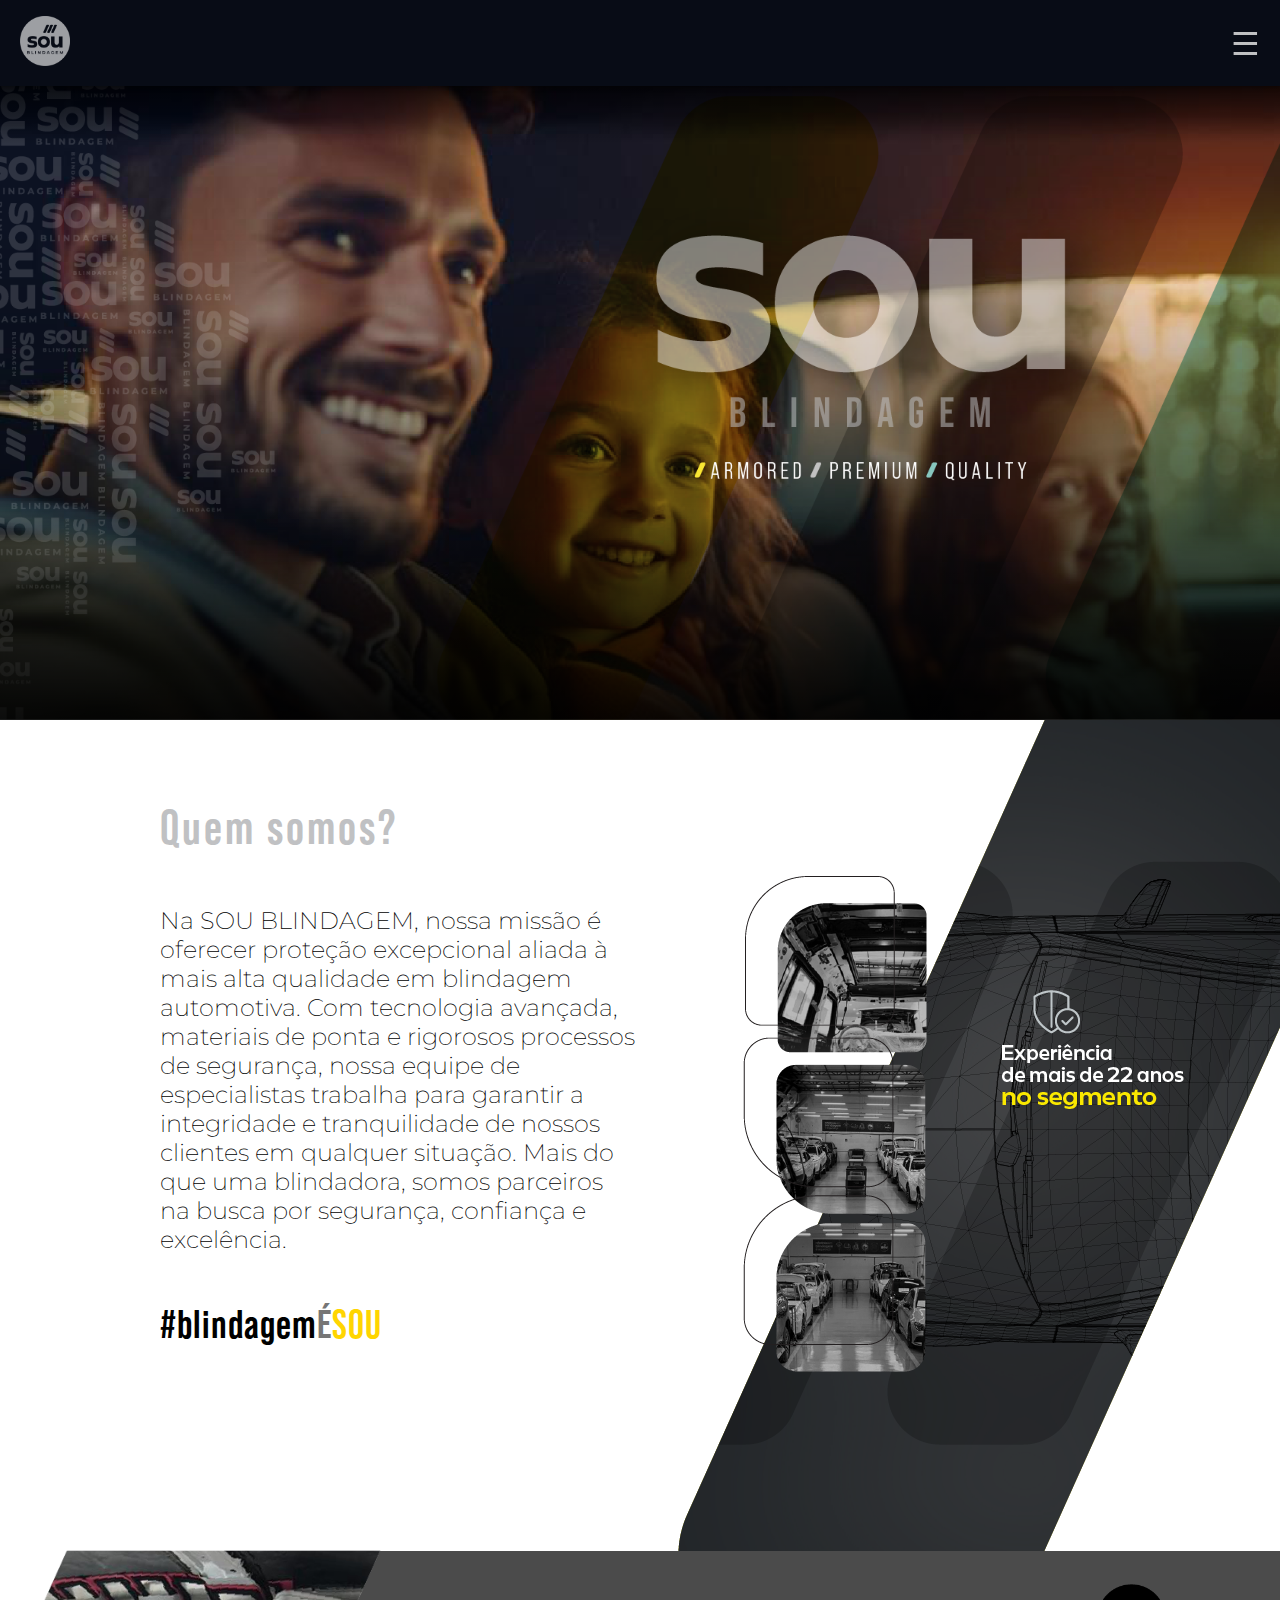
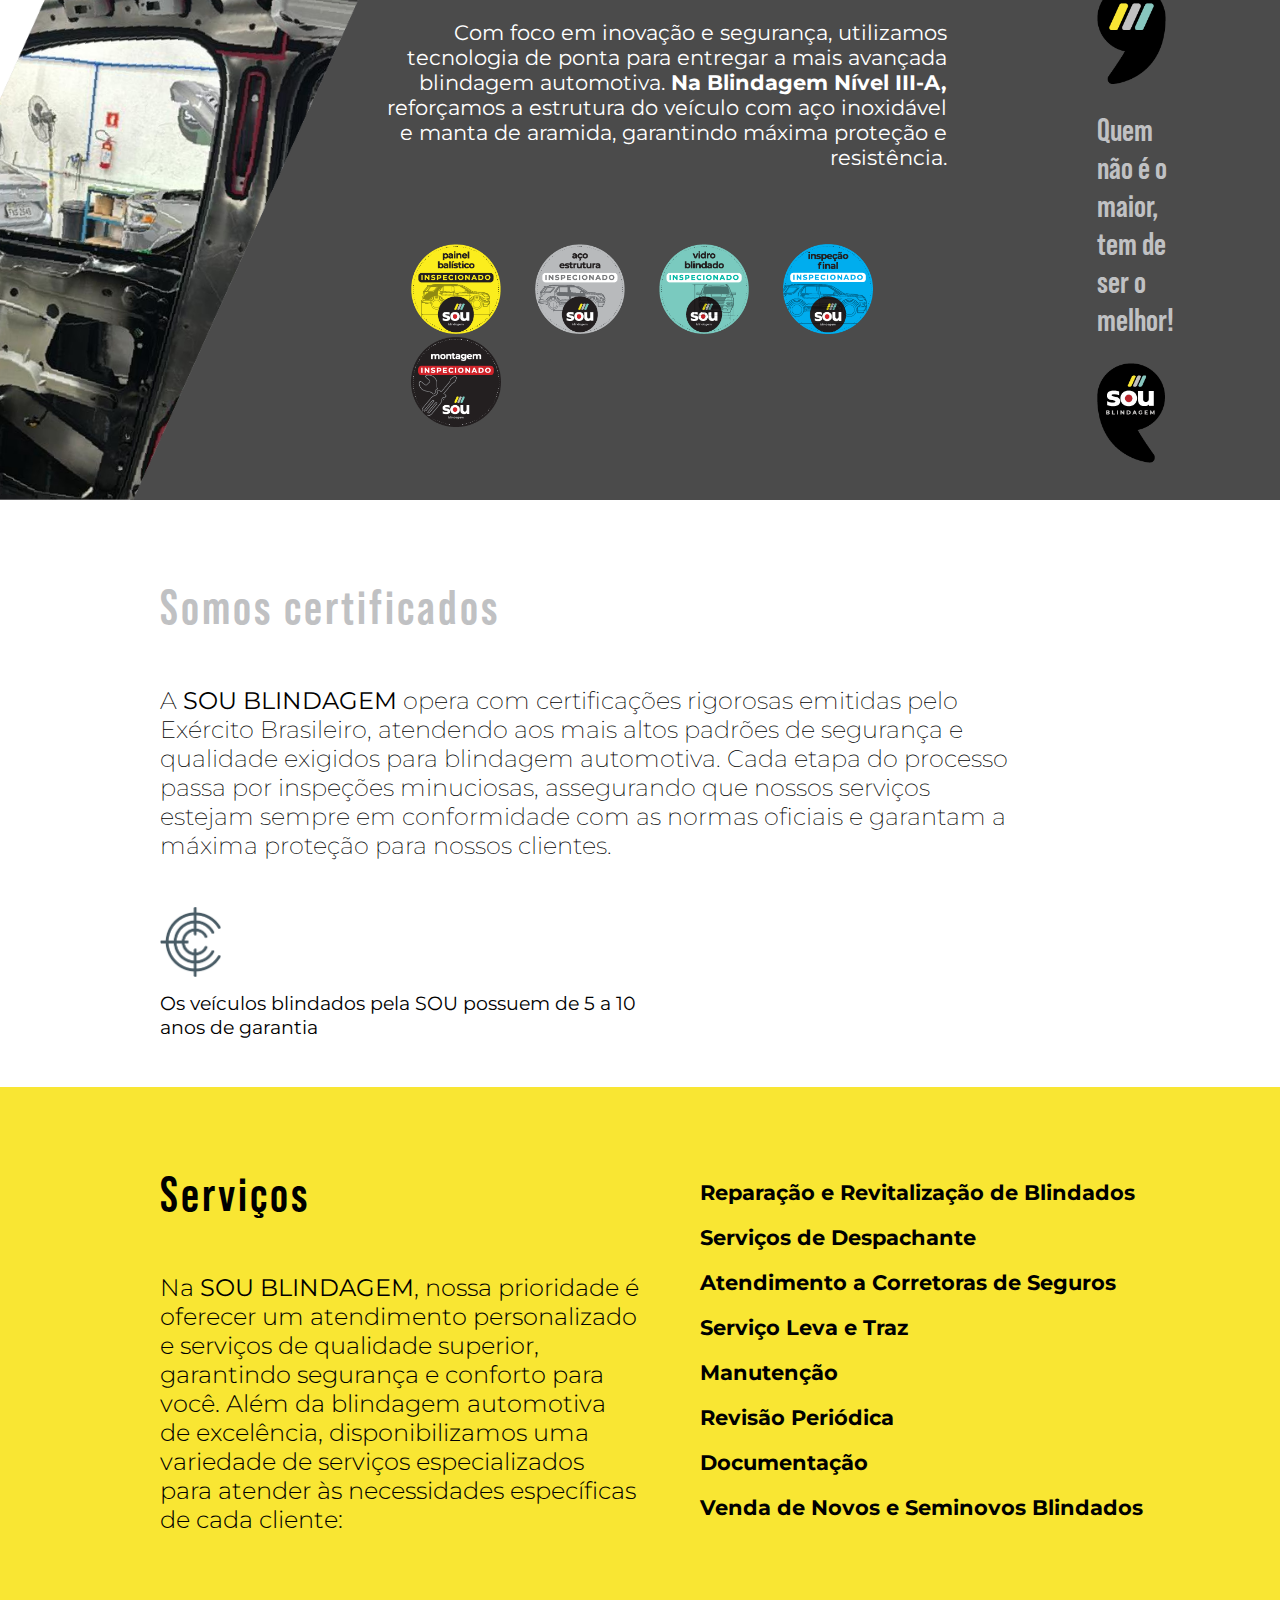
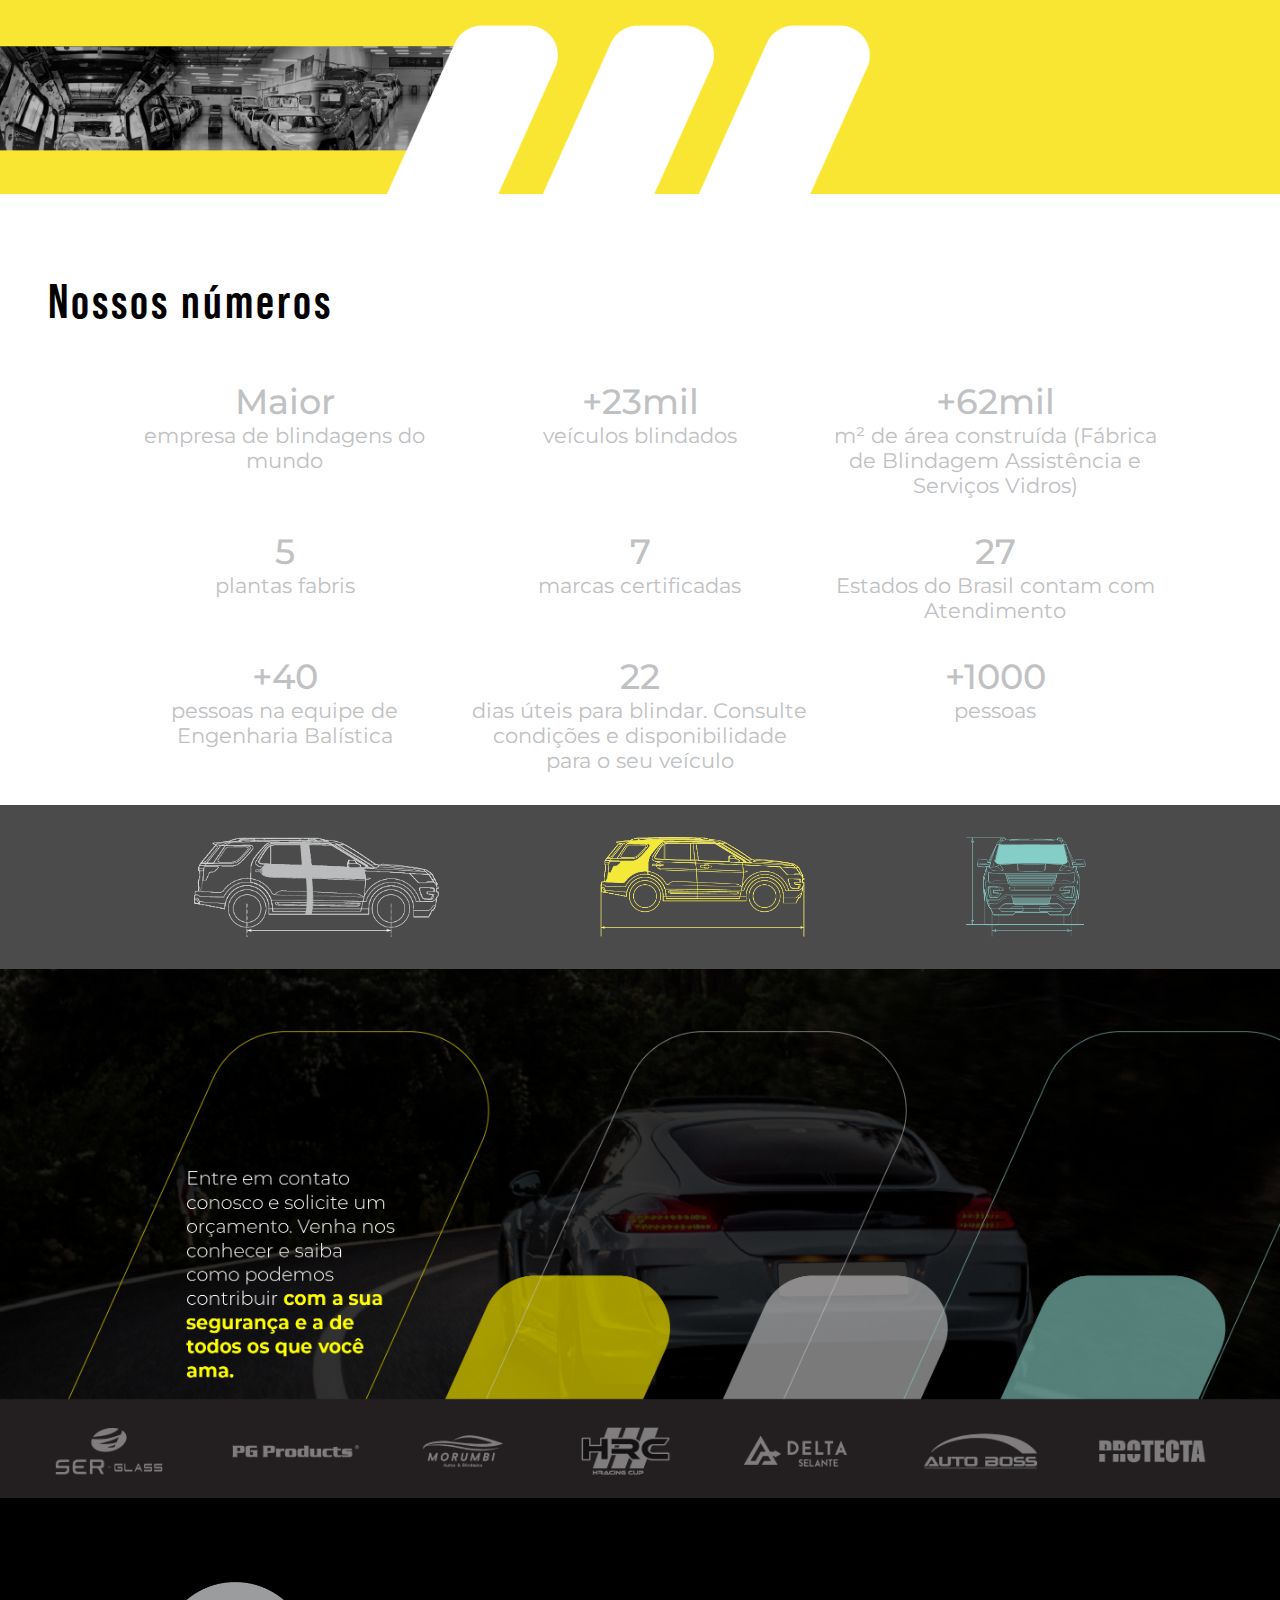
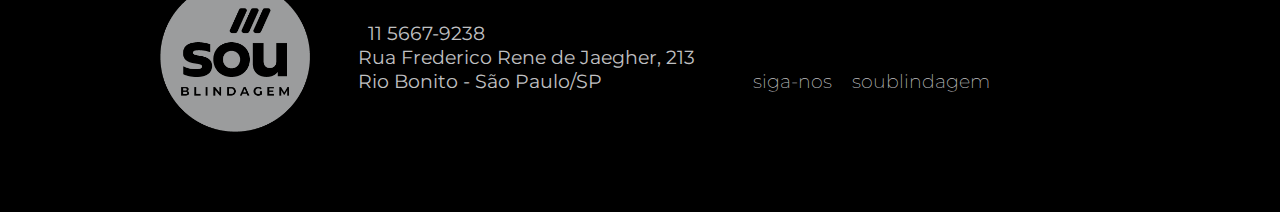
<file: index.html>
<!DOCTYPE html>
<html lang="pt-BR">

<head>
    <meta charset="UTF-8">
    <meta name="viewport" content="width=device-width, initial-scale=1.0">
    <title>SOU Blindagem</title>
    <link rel="icon" href="./assets/icon sou.png" type="image/x-icon">

    <!-- CSS -->
    <link rel="stylesheet" href="./css/style.css">

    <!-- Font Awesome -->
    <link rel="stylesheet" href="https://cdnjs.cloudflare.com/ajax/libs/font-awesome/6.7.0/css/all.min.css"
        integrity="sha512-9xKTRVabjVeZmc+GUW8GgSmcREDunMM+Dt/GrzchfN8tkwHizc5RP4Ok/MXFFy5rIjJjzhndFScTceq5e6GvVQ=="
        crossorigin="anonymous" referrerpolicy="no-referrer" />

    <!-- Google Fonts -->
    <link rel="preconnect" href="https://fonts.googleapis.com">
    <link rel="preconnect" href="https://fonts.gstatic.com" crossorigin>
    <link
        href="https://fonts.googleapis.com/css2?family=Bebas+Neue&family=Montserrat:ital,wght@0,100..900;1,100..900&display=swap"
        rel="stylesheet">
</head>

<body>

    <!-- HEADER -->
    <div class="header">
        <a href="./index.html">
            <img src="./assets/logo-sou-cinza.png" alt="Logo SOU Blindagem">
        </a>

        <!-- MENU HAMBURGUER -->
        <div class="header__hamburger" id="hamburger">
            ☰
        </div>

        <div class="header__nav" id="nav">
            <a href="./index.html#quem-somos">quem somos?</a>
            <a href="./index.html#blindagem">blindagem</a>
            <a href="./index.html#certificados">certificado</a>
            <a href="./index.html#servicos">serviços</a>
            <a href="./index.html#contato">contato</a>
            <a href="./fotos.html">galeria de fotos</a>
        </div>
    </div>
    <!-- HEADER -->


    <!-- HERO -->
    <div class="hero">
        <div class="parallax"></div>
    </div>
    <!-- FIM HERO -->




    <!-- QUEM SOMOS -->
    <div class="quem-somos" id="quem-somos">
        <div class="quem-somos__texto">
            <h1 class="container__title">Quem somos?</h1>
            <p>Na SOU BLINDAGEM, nossa missão é oferecer proteção excepcional aliada à mais alta qualidade em blindagem
                automotiva. Com tecnologia avançada, materiais de ponta e rigorosos processos de segurança, nossa equipe
                de
                especialistas trabalha para garantir a integridade e tranquilidade de nossos clientes em qualquer
                situação.
                Mais do que uma blindadora, somos parceiros na busca por segurança, confiança e excelência.</p>
            <p class="preto">#blindagem<span class="cinza">É</span><span class="amarelo">SOU</span></p>
        </div>
        <img src="./assets/banner1.png" alt="">
    </div>
    <!-- FIM QUEM SOMOS -->


    <!-- SELOS -->
    <div class="selos" id="blindagem">
        <img class="banner-selos" src="./assets/banner2.png" alt="Imagem de um carro sendo blindado">

        <div class="selos__texto">
            <p>Com foco em inovação e segurança, utilizamos tecnologia de ponta para entregar a mais avançada blindagem
                automotiva. <strong>Na Blindagem Nível III-A, </strong>reforçamos a estrutura do veículo com aço
                inoxidável e manta de
                aramida, garantindo máxima proteção e resistência.</p>

            <div class="lista__selos">
                <img src="./assets/selo-painel-balistico.png" alt="Selo Painel Balístico">
                <img src="./assets/selo-aco-estrutura.png" alt="Selo Aço Estrutura">
                <img src="./assets/selo-vidro-blindado.png" alt="Selo Vidro Blindado">
                <img src="./assets/selo-inspecao-final.png" alt="Selo Inspeção Final">
                <img src="./assets/selo-montagem.png" alt="Selo Montagem">
            </div>
        </div>

        <div class="aspas">
            <img src="./assets/aspas-icon.png" alt="Abrindo aspas">
            <p>Quem não é o maior, tem de ser o melhor!</p>
            <img src="./assets/aspas-sou.png" alt="Fechando aspas">
        </div>
    </div>
    <!-- FIM SELOS -->



    <!-- SOMOS CERTIFICADOS -->
    <div class="certificados" id="certificados">
        <div class="certificados__texto">
            <h1 class="container__title">Somos certificados</h1>
            <p>A <strong>SOU BLINDAGEM</strong> opera com certificações rigorosas emitidas pelo Exército Brasileiro,
                atendendo aos mais
                altos padrões de segurança e qualidade exigidos para blindagem automotiva. Cada etapa do processo passa
                por inspeções minuciosas, assegurando que nossos serviços estejam sempre em conformidade com as normas
                oficiais e garantam a máxima proteção para nossos clientes.</p>

            <div class="container__garantia">
                <img src="./assets/icone-garantia.png" alt="Ícone de alvo">
                <p class="texto-garantia"><strong>Os veículos blindados pela SOU possuem de 5 a 10 anos de garantia</strong></p>
            </div>
        </div>
        <img class="banner-certificados" src="./assets/banner3.png" alt="Banner com carros blindados">
    </div>
    <!-- FIM SOMOS CERTIFICADOS -->


    <!-- SERVICOS -->
    <div class="servicos" id="servicos">
        <div class="servicos__texto">
            <div class="texto__esquerda">
                <h1 class="container__title black">Serviços</h1>
                <p>Na <strong>SOU BLINDAGEM</strong>, nossa prioridade é oferecer um atendimento personalizado e
                    serviços de qualidade
                    superior, garantindo segurança e conforto para você. Além da blindagem automotiva de excelência,
                    disponibilizamos uma variedade de serviços especializados para atender às necessidades específicas
                    de cada cliente:</p>
            </div>
            <div class="texto__direita">
                <p>Reparação e Revitalização de Blindados</p>
                <p>Serviços de Despachante</p>
                <p>Atendimento a Corretoras de Seguros</p>
                <p>Serviço Leva e Traz</p>
                <p>Manutenção</p>
                <p>Revisão Periódica</p>
                <p>Documentação</p>
                <p>Venda de Novos e Seminovos Blindados</p>
            </div>
        </div>

        <div class="rodape__servicos">
            <img src="./assets/banner5.png" alt="Rodapé com imagens de blindagem">
        </div>

        <div class="banner__lateral">
            <img src="./assets/banner4.png" alt="Carros em processo de blindagem">
        </div>
    </div>
    <!-- FIM SERVICOS -->



    <!-- NUMEROS -->
    <div class="numeros" id="numeros">
        <div class="numeros__texto">
            <h1 class="container__title black">Nossos números</h1>
            <div class="numeros__list">
                <div class="numeros__item">
                    <p class="numeros__item__title">Maior</p>
                    <p class="numeros__item__desc">empresa de blindagens do mundo</p>
                </div>

                <div class="numeros__item">
                    <p class="numeros__item__title">+23mil</p>
                    <p class="numeros__item__desc">veículos blindados</p>
                </div>

                <div class="numeros__item">
                    <p class="numeros__item__title">+62mil</p>
                    <p class="numeros__item__desc">m² de área construída (Fábrica de Blindagem Assistência e Serviços
                        Vidros)</p>
                </div>

                <div class="numeros__item">
                    <p class="numeros__item__title">5</p>
                    <p class="numeros__item__desc">plantas fabris</p>
                </div>

                <div class="numeros__item">
                    <p class="numeros__item__title">7</p>
                    <p class="numeros__item__desc">marcas certificadas</p>
                </div>

                <div class="numeros__item">
                    <p class="numeros__item__title">27</p>
                    <p class="numeros__item__desc">Estados do Brasil contam com Atendimento</p>
                </div>

                <div class="numeros__item">
                    <p class="numeros__item__title">+40</p>
                    <p class="numeros__item__desc">pessoas na equipe de Engenharia Balística</p>
                </div>

                <div class="numeros__item">
                    <p class="numeros__item__title">22</p>
                    <p class="numeros__item__desc">dias úteis para blindar. Consulte condições e disponibilidade para o
                        seu veículo</p>
                </div>

                <div class="numeros__item">
                    <p class="numeros__item__title">+1000</p>
                    <p class="numeros__item__desc">pessoas</p>
                </div>
            </div>
        </div>

        <div class="banner__lateral">
            <img src="./assets/banner6.png" alt="Imagem da SOU Blindagem">
        </div>
    </div>

    <div class="rodape__numeros">
        <img src="./assets/carro-cinza.png" alt="Silhueta de um carro">
        <img src="./assets/carro-amarelo.png" alt="Silhueta de um carro">
        <img src="./assets/carro-azul.png" alt="Silhueta de um carro">
    </div>
    <!-- FIM NUMEROS -->


    <!-- RODAPÉ -->
    <div class="rodape" id="contato">
        <img src="./assets/banner-rodape-v6.jpg" alt="">

        <div class="rodape__infos">
            <img src="./assets/logo-sou-cinza.png" alt="Logo SOU Blindagem">

            <div class="rodape__textos">
                <div class="rodape__bloco1">

                    <div class="tel">
                        <i class="fa-solid fa-phone" style="color: #c0c1c3;"></i>
                        <p>11 5667-9238</p>
                    </div>
                    <div class="rodape__endereco">
                        <p>Rua Frederico Rene de Jaegher, 213</p>
                        <p>Rio Bonito - São Paulo/SP</p>
                    </div>
                </div>

                <a href="https://www.instagram.com/soublindagem/" target="_blank">
                    <div class="rodape__insta">
                        <p>siga-nos</p>
                        <i class="fa-brands fa-instagram" style="color: #c0c1c3;"></i>
                        <p>soublindagem</p>
                    </div>
                </a>
            </div>
        </div>

    </div>


    <script src="./js/menu.js"></script>

</body>

</html>
</file>
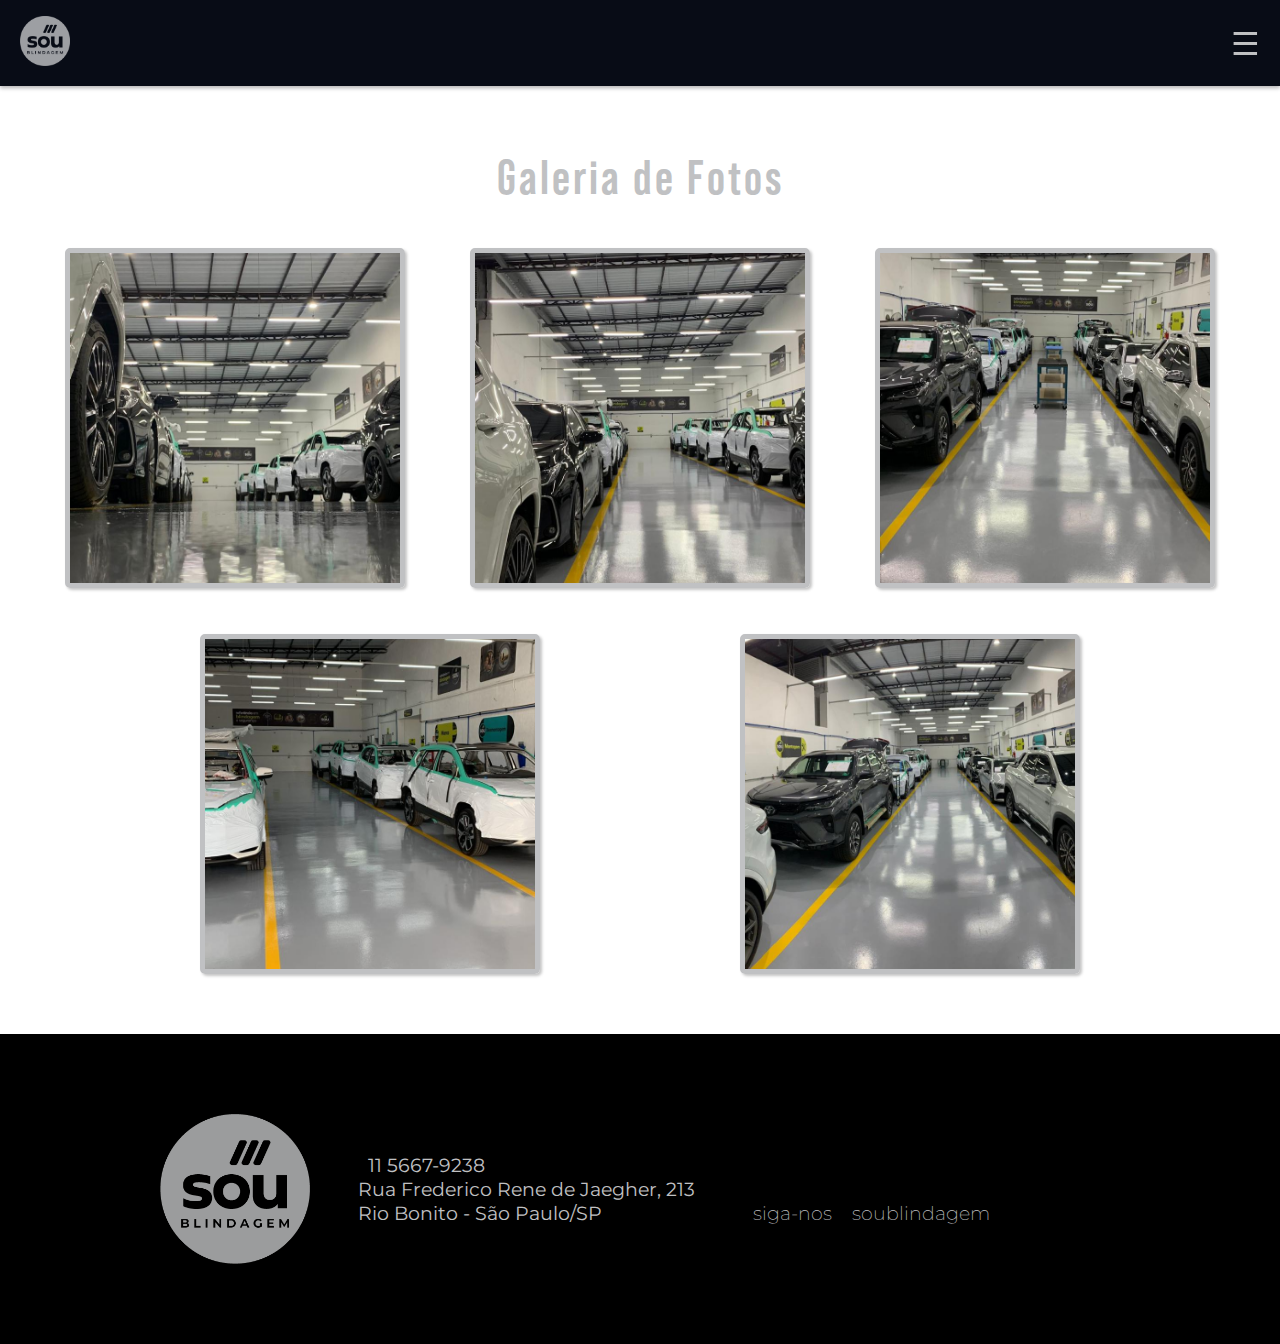
<file: fotos.html>
<!DOCTYPE html>
<html lang="pt-BR">

<head>
    <meta charset="UTF-8">
    <meta name="viewport" content="width=device-width, initial-scale=1.0">
    <title>Galeria de Fotos</title>
    <link rel="icon" href="./assets/icon sou.png" type="image/x-icon">

    <!-- CSS -->
    <link rel="stylesheet" href="./css/fotos.css">

    <!-- Font Awesome -->
    <link rel="stylesheet" href="https://cdnjs.cloudflare.com/ajax/libs/font-awesome/6.7.0/css/all.min.css"
        integrity="sha512-9xKTRVabjVeZmc+GUW8GgSmcREDunMM+Dt/GrzchfN8tkwHizc5RP4Ok/MXFFy5rIjJjzhndFScTceq5e6GvVQ=="
        crossorigin="anonymous" referrerpolicy="no-referrer" />

    <!-- Google Fonts -->
    <link rel="preconnect" href="https://fonts.googleapis.com">
    <link rel="preconnect" href="https://fonts.gstatic.com" crossorigin>
    <link
        href="https://fonts.googleapis.com/css2?family=Bebas+Neue&family=Montserrat:ital,wght@0,100..900;1,100..900&display=swap"
        rel="stylesheet">
</head>

<body>

    <!-- HEADER -->
    <div class="header">
        <a href="./index.html">
            <img src="./assets/logo-sou-cinza.png" alt="Logo SOU Blindagem">
        </a>

        <!-- MENU HAMBURGUER -->
        <div class="header__hamburger" id="hamburger">
            ☰
        </div>

        <div class="header__nav" id="nav">
            <a href="./index.html#quem-somos">quem somos?</a>
            <a href="./index.html#blindagem">blindagem</a>
            <a href="./index.html#certificados">certificado</a>
            <a href="./index.html#servicos">serviços</a>
            <a href="./index.html#contato">contato</a>
            <a href="./fotos.html">galeria de fotos</a>
        </div>
    </div>
    <!-- HEADER -->
    
    <main>
        <h1 class="container__title">Galeria de Fotos</h1>
    
        <div class="gallery-container">
            <a href="#img1" class="gallery-items">
                <img src="./assets/galeria/01.jpeg" alt="Foto SOU Blindagem">
            </a>
            <a href="#img2" class="gallery-items">
                <img src="./assets/galeria/02.jpeg" alt="Foto SOU Blindagem">
            </a>
            <a href="#img3" class="gallery-items">
                <img src="./assets/galeria/03.jpeg" alt="Foto SOU Blindagem">
            </a>
            <a href="#img4" class="gallery-items">
                <img src="./assets/galeria/04.jpeg" alt="Foto SOU Blindagem">
            </a>
            <a href="#img5" class="gallery-items">
                <img src="./assets/galeria/05.jpeg" alt="Foto SOU Blindagem">
            </a>
        </div>
    
        <!-- Modal para imagens -->
        <div class="lightbox" id="img1">
            <a href="#!" class="close">×</a>
            <img src="./assets/galeria/01.jpeg" alt="Foto SOU Blindagem">
            <a href="#img5" class="prev">←</a>
            <a href="#img2" class="next">→</a>
        </div>
        <div class="lightbox" id="img2">
            <a href="#!" class="close">×</a>
            <img src="./assets/galeria/02.jpeg" alt="Foto SOU Blindagem">
            <a href="#img1" class="prev">←</a>
            <a href="#img3" class="next">→</a>
        </div>
        <div class="lightbox" id="img3">
            <a href="#!" class="close">×</a>
            <img src="./assets/galeria/03.jpeg" alt="Foto SOU Blindagem">
            <a href="#img2" class="prev">←</a>
            <a href="#img4" class="next">→</a>
        </div>
        <div class="lightbox" id="img4">
            <a href="#!" class="close">×</a>
            <img src="./assets/galeria/04.jpeg" alt="Foto SOU Blindagem">
            <a href="#img3" class="prev">←</a>
            <a href="#img5" class="next">→</a>
        </div>
        <div class="lightbox" id="img5">
            <a href="#!" class="close">×</a>
            <img src="./assets/galeria/05.jpeg" alt="Foto SOU Blindagem">
            <a href="#img4" class="prev">←</a>
            <a href="#img1" class="next">→</a>
        </div>
    </main>
    

    <div class="rodape" id="contato">
        <div class="rodape__infos">
            <img src="./assets/logo-sou-cinza.png" alt="Logo SOU Blindagem">

            <div class="rodape__textos">
                <div class="rodape__bloco1">

                    <div class="tel">
                        <i class="fa-solid fa-phone" style="color: #c0c1c3;"></i>
                        <p>11 5667-9238</p>
                    </div>
                    <div class="rodape__endereco">
                        <p>Rua Frederico Rene de Jaegher, 213</p>
                        <p>Rio Bonito - São Paulo/SP</p>
                    </div>
                </div>

                <a href="https://www.instagram.com/soublindagem/" target="_blank">
                    <div class="rodape__insta">
                        <p>siga-nos</p>
                        <i class="fa-brands fa-instagram" style="color: #c0c1c3;"></i>
                        <p>soublindagem</p>
                    </div>
                </a>
            </div>
        </div>

    </div>

</body>

</html>
</file>
<file: css/style.css>
* {
    border: 0;
    margin: 0;
    box-sizing: border-box;
    font-family: "Montserrat", sans-serif;
    scroll-behavior: smooth;
    scroll-padding: 100px;
}

a {
    text-decoration: none;
    color: inherit;
}

@font-face {
    font-family: 'Bebas Neue Pro Bold';
    src: url(../fontes/Bebas\ Neue\ Pro\ Bold.otf);
}

:root {
    --cor-azul-escuro: #080c16;
    --cor-cinza-claro: #c0c1c3;
    --cor-cinza-escuro: #4b4b4b;
    --cor-cinza-escuro2: #767676;
    --cor-amarelo: #f9e633;
    --cor-amarelo2: #ffd500;
    --cor-verde-sou: #87c7bf;
    --cor-branco: #ffffff;
    --cor-preto: #000000;
}

.container__title {
    font-family: "Bebas Neue Pro Bold", sans-serif;
    font-size: 3rem;
    color: var(--cor-cinza-claro);
    letter-spacing: 3px;
}

.black {
    color: var(--cor-preto);
}


/* HEADER */
.header {
    display: flex;
    justify-content: space-between;
    align-items: center;
    background-color: var(--cor-azul-escuro);
    padding-inline: 6rem;
    padding-block: 1rem;
    position: fixed;
    top: 0;
    left: 0;
    width: 100%;
    z-index: 1000;
    box-shadow: 0 2px 4px rgba(0, 0, 0, 0.3);

    img {
        height: 100px;
    }

    .header__nav a {
        text-transform: uppercase;
        color: var(--cor-cinza-claro);
        font-weight: 200;
        margin-inline: 1.5rem;
    }

    /* Menu Hambúrguer */
    .header__hamburger {
        display: none;
        font-size: 2rem;
        cursor: pointer;
    }
}

/* Estilo Responsivo para Telas Menores (MENU) */
@media (max-width: 1300px) {

    .header {
        padding-block: 1rem;

        padding-inline: 20px;

        a {
            img {
                height: 50px;
            }
        }

        .header__nav {
            position: absolute;
            top: 30px;
            right: 0;
            width: 100%;
            flex-direction: column;
            background-color: var(--cor-azul-escuro);
            display: none;
            z-index: 1;
            margin-top: 50px;
        }

        .header__nav a {
            padding: 15px 0;
            text-align: center;
            border-bottom: 1px solid #ccc;
            font-size: 1.5rem;
        }

        .header__nav.open {
            display: flex;
            animation: fadeIn 0.3s ease-in-out;
        }

        .header__hamburger {
            color: var(--cor-cinza-claro);
            display: block;
        }
    }
}

/* Animação Fade-In */
@keyframes fadeIn {
    from {
        opacity: 0;
    }

    to {
        opacity: 1;
    }
}

/* FIM HEADER */



/* HERO */
/* .hero {

    img {
        width: 100%;
        margin-top: -10px;
    }
} */
/* FIM HERO */

/* HERO */
.hero {
    position: relative;
    height: 100vh;
    overflow: hidden;

    .parallax {
        position: absolute;
        top: 0;
        left: 0;
        width: 100%;
        height: fit-content;
        height: 100%;
        background-image:
            linear-gradient(to bottom, rgba(0, 0, 0, 0.8) 10%, rgba(0, 0, 0, 0) 20%, rgba(0, 0, 0, 0) 70%, rgba(0, 0, 0, 0.8) 100%),
            url('../assets/banner-principal-v2.png');
        background-size: cover;
        background-position: center 20%;
        background-attachment: fixed;
        background-repeat: no-repeat;
    }
}

@media screen and (max-width: 1500px) {
    .hero {
        height: 80vh;
    }

    .hero .parallax {
        background-position: center 40%;
        background-attachment: scroll;
    }
}

/* Para Smartphones Grandes */
@media screen and (max-width: 1200px) {
    .hero {
        height: 60vh;
    }

    .hero .parallax {
        background-position: center top;
        background-attachment: scroll;
    }
}

/* Para Smartphones Pequenos */
@media screen and (max-width: 900px) {
    .hero {
        height: 50vh;
    }

    .hero .parallax {
        background-position: center top;
        background-attachment: scroll;
    }
}

/* Para Smartphones Médios */
@media screen and (max-width: 750px) {
    .hero {
        height: 40vh;
    }

    .hero .parallax {
        background-position: center top;
        background-attachment: scroll;
    }
}

/* Para Smartphones Pequenos */
@media screen and (max-width: 600px) {
    .hero {
        margin-top: 80px;
        height: 35vh;
    }

    .hero .parallax {
        background-position: center top;
        background-attachment: scroll;
    }
}

/* Para Telas Muito Pequenas */
@media screen and (max-width: 500px) {
    .hero {
        height: 40vh;
    }

    .hero .parallax {
        background-position: center top;
        background-attachment: scroll;
    }
}

/* Para Telas Muito Estreitas */
@media screen and (max-width: 400px) {
    .hero {
        height: 35vh;
    }

    .hero .parallax {
        background-position: center top;
        background-attachment: scroll;
    }
}

/* FIM HERO */


/* QUEM SOMOS */
.quem-somos {
    display: flex;

    .quem-somos__texto {
        padding-left: 10rem;
        padding-top: 5rem;

        p {
            margin-block: 3rem;
            font-size: 1.5rem;
            font-weight: 200;
            width: 55%;
        }

        p.preto {
            font-size: 2.5rem;
            font-family: "Bebas Neue Pro Bold", sans-serif;
            letter-spacing: 1px;

            span.cinza {
                font-size: 2.5rem;
                font-family: "Bebas Neue Pro Bold", sans-serif;
                color: var(--cor-cinza-escuro2);
            }

            span.amarelo {
                font-size: 2.5rem;
                font-family: "Bebas Neue Pro Bold", sans-serif;
                color: var(--cor-amarelo2);
            }
        }
    }

    img {
        margin-top: -10px;
        z-index: -1;
        height: fit-content;
    }
}

/* FIM QUEM SOMOS */


/* SELOS */
.selos {
    display: flex;
    align-items: center;
    width: 100%;
    margin-top: -1px;
    background-color: var(--cor-cinza-escuro);

    img {
        margin-top: -1px;
        height: 550px;

    }

    .selos__texto {
        padding-right: 150px;
        display: flex;
        flex-direction: column;
        align-items: flex-end;

        p {
            color: var(--cor-branco);
            width: 50%;
            font-size: 1.3rem;
            text-align: right;
            margin-bottom: 75px;
        }

        .lista__selos {

            img {
                margin-left: 30px;
                height: 90px;
                transition: .5s;
            }

            img:hover {
                transform: scale(1.2);
            }
        }
    }

    .aspas {
        padding-right: 100px;

        img {
            height: 150px;
        }

        p {
            color: var(--cor-cinza-claro);
            font-family: "Bebas Neue Pro Bold", sans-serif;
            font-size: 2rem;
            margin-block: 1.5rem;
        }
    }
}

/* FIM SELOS */


/* CERTIFICADOS */
.certificados {
    display: flex;

    .certificados__texto {
        padding-left: 10rem;
        padding-top: 5rem;

        p {
            margin-block: 3rem;
            font-size: 1.5rem;
            font-weight: 200;
            width: 55%;
        }

        img {
            height: 70px;
        }

        p.texto-garantia {
            font-size: 1.2rem;
            width: 25%;
            margin-top: 10px;
        }

    }

    img {
        margin-top: -1px;
        height: fit-content;
    }
}

/* FIM CERTIFICADOS */


/* SERVICOS */
.servicos {
    background-color: var(--cor-amarelo);
    position: relative;


    .servicos__texto {
        display: flex;
        align-items: center;
        margin-bottom: 30px;

        .texto__esquerda {
            width: 40%;
            padding-left: 10rem;
            padding-top: 5rem;

            p {
                margin-block: 3rem;
                font-size: 1.5rem;
                font-weight: 300;
            }
        }

        .texto__direita {
            margin-left: 100px;
            margin-top: 50px;


            p {
                font-size: 1.5rem;
                font-weight: 700;
                margin-bottom: 20px;
            }
        }
    }

    .rodape__servicos {

        img {
            transform: scale(1.2);
        }
    }

    .banner__lateral {
        position: absolute;
        top: 0;
        right: 0;
        width: 25%;
        height: 100%;
        overflow: hidden;
        display: flex;
        align-items: center;
        justify-content: right
    }
}

/* FIM SERVIÇOS */


/* NOSSOS NÚMEROS */
.numeros {
    width: 100%;
    position: relative;

    .numeros__texto {
        padding-left: 10rem;
        padding-top: 5rem;

        .numeros__list {
            margin-top: 3rem;
            display: flex;
            flex-wrap: wrap;
            width: 70%;

            .numeros__item {
                color: var(--cor-cinza-claro);
                display: flex;
                flex-direction: column;
                align-items: center;
                text-align: center;
                width: 30%;
                margin-bottom: 2rem;

                .numeros__item__title {
                    font-size: 2.2rem;
                    font-weight: 500;

                }

                .numeros__item__desc {
                    font-size: 1.3rem;
                    width: 95%;
                }
            }

        }
    }

    .banner__lateral {
        position: absolute;
        top: 0;
        right: 0;
        overflow: hidden;

        img {
            margin-right: -100px;
        }
    }
}

.rodape__numeros {
    background-color: var(--cor-cinza-escuro);
    display: flex;
    justify-content: space-evenly;
    padding: 2.5rem;

    img {
        transition: .5s;
        height: 140px;
    }

    img:hover {
        transform: scale(1.1);
    }
}

/* FIM NUMEROS */


/* RODAPE */
.rodape {
    width: 100%;
    background-color: var(--cor-preto);

    img {
        width: 100%;
    }

    .rodape__infos {
        padding-left: 10rem;
        padding-block: 5rem;
        display: flex;
        align-items: center;


        img {
            width: fit-content;
            height: 200px;
        }

        .rodape__textos {
            color: var(--cor-cinza-claro);
            margin-left: 3rem;
            font-weight: 400;
            font-size: 1.5rem;
            display: flex;
            align-items: flex-end;


            .tel {
                display: flex;
                align-items: center;

                p {
                    margin-left: 10px;
                }
            }

            .rodape__insta {
                display: flex;
                align-items: center;
                margin-left: 3rem;

                p {
                    margin-inline: 10px;
                    font-weight: 200;
                }

                i {
                    font-size: 2.5rem;
                }
            }
        }
    }
}

/* FIM RODAPE */


/* MEDIA QUERIES */

@media screen and (max-width: 1800px) {

    .certificados {
        display: flex;

        .certificados__texto {
            p {
                width: 80%;
            }

            p.texto-garantia {
                width: 30%;
            }
        }
    }


    .numeros {
        .banner__lateral {
            img {
                margin-right: -200px;
            }
        }
    }

    .rodape__numeros {
        background-color: var(--cor-cinza-escuro);
        display: flex;
        justify-content: space-evenly;
        padding: 2.5rem;

        img {
            transition: .5s;
            height: 140px;
        }

        img:hover {
            transform: scale(1.1);
        }
    }



}

@media screen and (max-width: 1700px) {

    .selos {
        img.banner-selos {
            margin-left: -100px;
        }

        .selos__texto {
            p {
                width: 90%;
            }
        }

        .aspas {
            width: 40%;

            img {
                height: 100px;
            }
        }
    }
}

@media screen and (max-width: 1600px) {

    .servicos {
        .servicos__texto {

            .texto__esquerda {
                width: 40%;
                padding-left: 10rem;
                padding-top: 5rem;

                p {
                    margin-block: 3rem;
                    font-size: 1.5rem;
                    font-weight: 300;
                }
            }

            .texto__direita {
                margin-left: 60px;
                margin-top: 50px;


                p {
                    font-size: 1.3rem;
                    font-weight: 700;
                    margin-bottom: 20px;
                }
            }
        }

        .rodape__servicos {

            img {
                margin-left: -10px;
            }
        }

        .banner__lateral {
            width: 20%;
        }
    }
}

@media screen and (max-width: 1500px) {

    .selos {
        img.banner-selos {
            margin-left: -180px;
        }

        .selos__texto {
            p {
                width: 100%;
            }
        }

        .aspas {
            width: 40%;

            img {
                height: 100px;
            }
        }
    }

    .numeros {
        .numeros__texto {
            padding-left: 3rem;
        }
    }


}


@media screen and (max-width: 1600px) {

    .quem-somos {
        .quem-somos__texto {
            p {
                width: 85%;
            }
        }
    }

    .certificados {
        .certificados__texto {
            p {
                width: 100%;
            }

            p.texto-garantia {
                width: 60%;
            }
        }
    }

}


@media screen and (max-width: 1400px) {

    .quem-somos {
        overflow: hidden;

        .quem-somos__texto {
            p {
                width: 100%;
            }
        }

        img {
            margin-right: -170px;
        }
    }

    .servicos {
        .rodape__servicos {
            img {
                transform: scale(.9);
                margin-left: -55px;
                margin-bottom: -15px;
            }
        }
    }

    .numeros {
        .numeros__texto {
            .numeros__list {
                width: 65%;
            }
        }
    }
}

@media screen and (max-width: 1300px) {

    .servicos {
        .banner__lateral {
            display: none;
        }

        .servicos__texto {
            width: 100%;

            .texto__esquerda {
                width: 50%;
            }
        }
    }

    .certificados {
        .certificados__texto {
            width: 80%;
        }


        img.banner-certificados {
            display: none;
        }
    }

    .numeros {
        .numeros__texto {
            padding-inline: 3rem;

            .numeros__list {
                justify-content: center;
                width: 100%;
            }
        }

        .banner__lateral {
            display: none;
        }
    }

    .rodape__numeros {
        padding: 2rem;

        img {
            height: 100px;
        }
    }

    .rodape {
        .rodape__infos {
            img {
                height: 150px;
            }

            .rodape__textos {
                font-size: 1.2rem;
            }
        }
    }


}


@media screen and (max-width: 1200px) {

    .quem-somos {
        img {
            margin-right: -240px;
        }
    }

    .rodape {
        .rodape__infos {
            padding-left: 5rem;

            img {
                height: 130px;
            }
        }
    }

}

@media screen and (max-width: 1100px) {

    .quem-somos {
        .quem-somos__texto {
            padding-inline: 3rem;
            padding-top: 3rem;
        }


        img {
            display: none;
        }
    }

    .selos {
        flex-direction: column;

        .selos__texto {
            margin-top: 2rem;
            margin-bottom: 5rem;
            display: flex;
            align-items: center;
            padding-inline: 1.5rem;

            .lista__selos {
                display: flex;
                align-items: center;
                justify-content: center;
                flex-wrap: wrap;

                img {
                    height: 120px;
                }
            }

            p {
                text-align: center;
                font-size: 1.8rem;
            }

        }

        img.banner-selos {
            display: none;
        }

        .aspas {
            padding-bottom: 1rem;
            display: flex;
            flex-direction: column;
            align-items: center;
            padding-right: 0;

            img {
                height: fit-content;
                width: 25%;
            }

            p {
                text-align: center;
                font-size: 3rem;
            }
        }
    }

    .servicos {
        .servicos__texto {
            flex-direction: column;
            width: 100%;

            .texto__esquerda {
                width: 100%;
                padding-inline: 3rem;
                padding-top: 3rem;
            }

            .texto__direita {
                margin: 0;

                p {
                    font-size: 1.6rem;
                }
            }
        }

        .rodape__servicos {
            img {
                transform: scale(.8);
                margin-left: -120px;
                margin-bottom: -25px;
            }
        }
    }

    .certificados {
        .certificados__texto {
            padding-top: 3rem;
            padding-inline: 3rem;
            width: 100%;

            p.texto-garantia {
                width: 30%;
            }
        }


        img.banner-certificados {
            display: none;
        }
    }
}

@media screen and (max-width:1000px) {

    .rodape {
        .rodape__infos {
            flex-direction: column;
            align-items: center;
            justify-content: center;
            padding-left: 0;
            padding-block: 3rem;

            .rodape__textos {
                font-size: 1.5rem;
                margin-top: 1rem;
                flex-direction: column;
                margin-left: 0;
                align-items: center;
                justify-content: center;
                text-align: center;

                p {
                    margin-block: 10px;
                }

                .tel {
                    justify-content: center;
                }

                .rodape__insta {
                    margin-left: 0;
                }
            }
        }
    }

}

@media screen and (max-width:900px) {

    .servicos {
        .rodape__servicos {
            display: none;
        }
    }

    .rodape__numeros {
        img {
            height: 70px;
        }
    }

}


@media screen and (max-width: 700px) {

    .container__title {
        font-size: 2.5rem;
    }

    .quem-somos {
        .quem-somos__texto {
            p {
                margin-block: 1.3rem;
                margin-bottom: 2.5rem;
                font-size: 1.2rem;
            }

            p.preto {
                font-size: 2rem;

                span.cinza {
                    font-size: 2rem;
                }

                span.amarelo {
                    font-size: 2rem;
                }
            }
        }
    }

    .selos {
        .selos__texto {
            margin-bottom: 40px;

            p {
                font-size: 1.2rem;
                margin-bottom: 20px;
            }

            .lista__selos {
                width: 80%;

                img {
                    margin-top: 20px;
                }
            }
        }

        .aspas {
            display: none;
        }
    }

    .certificados {
        .certificados__texto {
            p {
                font-size: 1.2rem;
            }

            p.texto-garantia {
                font-size: 1.2rem;
                width: 60%;
            }
        }
    }

    .servicos {
        .servicos__texto {
            .texto__esquerda {
                p {
                    font-size: 1.2rem;
                }
            }

            .texto__direita {
                p {
                    font-size: 1.2rem;
                }
            }
        }
    }

    .numeros {
        .numeros__texto {
            .numeros__list {
                align-items: center;

                .numeros__item {
                    .numeros__item__title {
                        font-size: 2rem;
                    }

                    .numeros__item__desc {
                        font-size: 1.2rem;
                    }
                }
            }
        }
    }

    .rodape {
        .rodape__infos {

            .rodape__textos {
                font-size: 1.2rem;
            }
        }
    }
}

@media screen and (max-width: 500px) {

    .selos {
        .selos__texto {
            margin-bottom: 40px;

            p {
                font-size: 1.2rem;
                margin-bottom: 20px;
            }

            .lista__selos {
                width: 90%;

                img {
                    height: 100px;
                }
            }
        }
    }

    .servicos {
        .servicos__texto {
            .texto__direita {
                padding-inline: 3rem;
                width: 100%;
            }
        }
    }

    .numeros {
        .numeros__texto {
            padding-top: 1rem;
            padding-inline: 0;

            h1 {
                padding-left: 3rem;
            }

            .numeros__list {
                .numeros__item {
                    .numeros__item__title {
                        font-size: 1.5rem;
                    }
                    .numeros__item__desc {
                        font-size: .8rem;
                    }
                }
            }
        }
    }

    .rodape__numeros {
        img {
            height: 50px;
        }
    }

    .rodape {
        .rodape__infos {
            img {
                height: 100px;
            }

            .rodape__textos {
                font-size: 1rem;
            }
        }
    }

}
</file>
<file: css/fotos.css>
@import url(./style.css);

main {
    margin-top: 150px;

    h1 {
        text-align: center;
        width: 100%;
        margin-bottom: 30px;
    }
}

.gallery-container{
    margin-bottom: 50px;
    display: flex;
    flex-wrap: wrap;
    justify-content: space-evenly;
    gap: 2vw;
    padding: 0 2vw;
}
.gallery-items{
    width: 340px;
    height: 340px;
    border: 5px solid var(--cor-cinza-claro);
    border-radius: 5px;
    box-shadow: 2px 2px 3px rgba(0, 0, 0, 0.23);
    transition: .5s;
    margin-block: 10px;

    img {
        width: 100%;
        height: 100%;
        object-fit: cover;
    }
}

.gallery-items:hover{
    transform: scale(1.05);
}

/* Estilo do modal (lightbox) */
.lightbox {
    display: none;
    position: fixed;
    top: 0;
    left: 0;
    width: 100%;
    height: 100%;
    background: rgba(0, 0, 0, 0.9);
    align-items: center;
    justify-content: center;
    z-index: 1000;
}

.lightbox:target {
    display: flex;
}

/* Estilo da imagem no modal */
.lightbox img {
    max-width: 80%;
    max-height: 80%;
    border: 5px solid var(--cor-cinza-claro);
    border-radius: 5px;
}

/* Botão fechar */
.lightbox .close {
    position: absolute;
    top: 10px;
    right: 20px;
    color: #fff;
    text-decoration: none;
    font-size: 3rem;
    font-weight: bold;
}

/* Botões de navegação */
.lightbox .prev, .lightbox .next {
    position: absolute;
    top: 50%;
    transform: translateY(-50%);
    color: #fff;
    font-size: 3rem;
    text-decoration: none;
    padding: 10px;
    background: rgba(0, 0, 0, 0.5);
    border-radius: 50%;
    z-index: 1001;
}

.lightbox .prev {
    left: 20px;
}

.lightbox .next {
    right: 20px;
}

.lightbox .prev:hover, .lightbox .next:hover {
    background: rgba(255, 255, 255, 0.8);
    color: #000;
}
</file>
